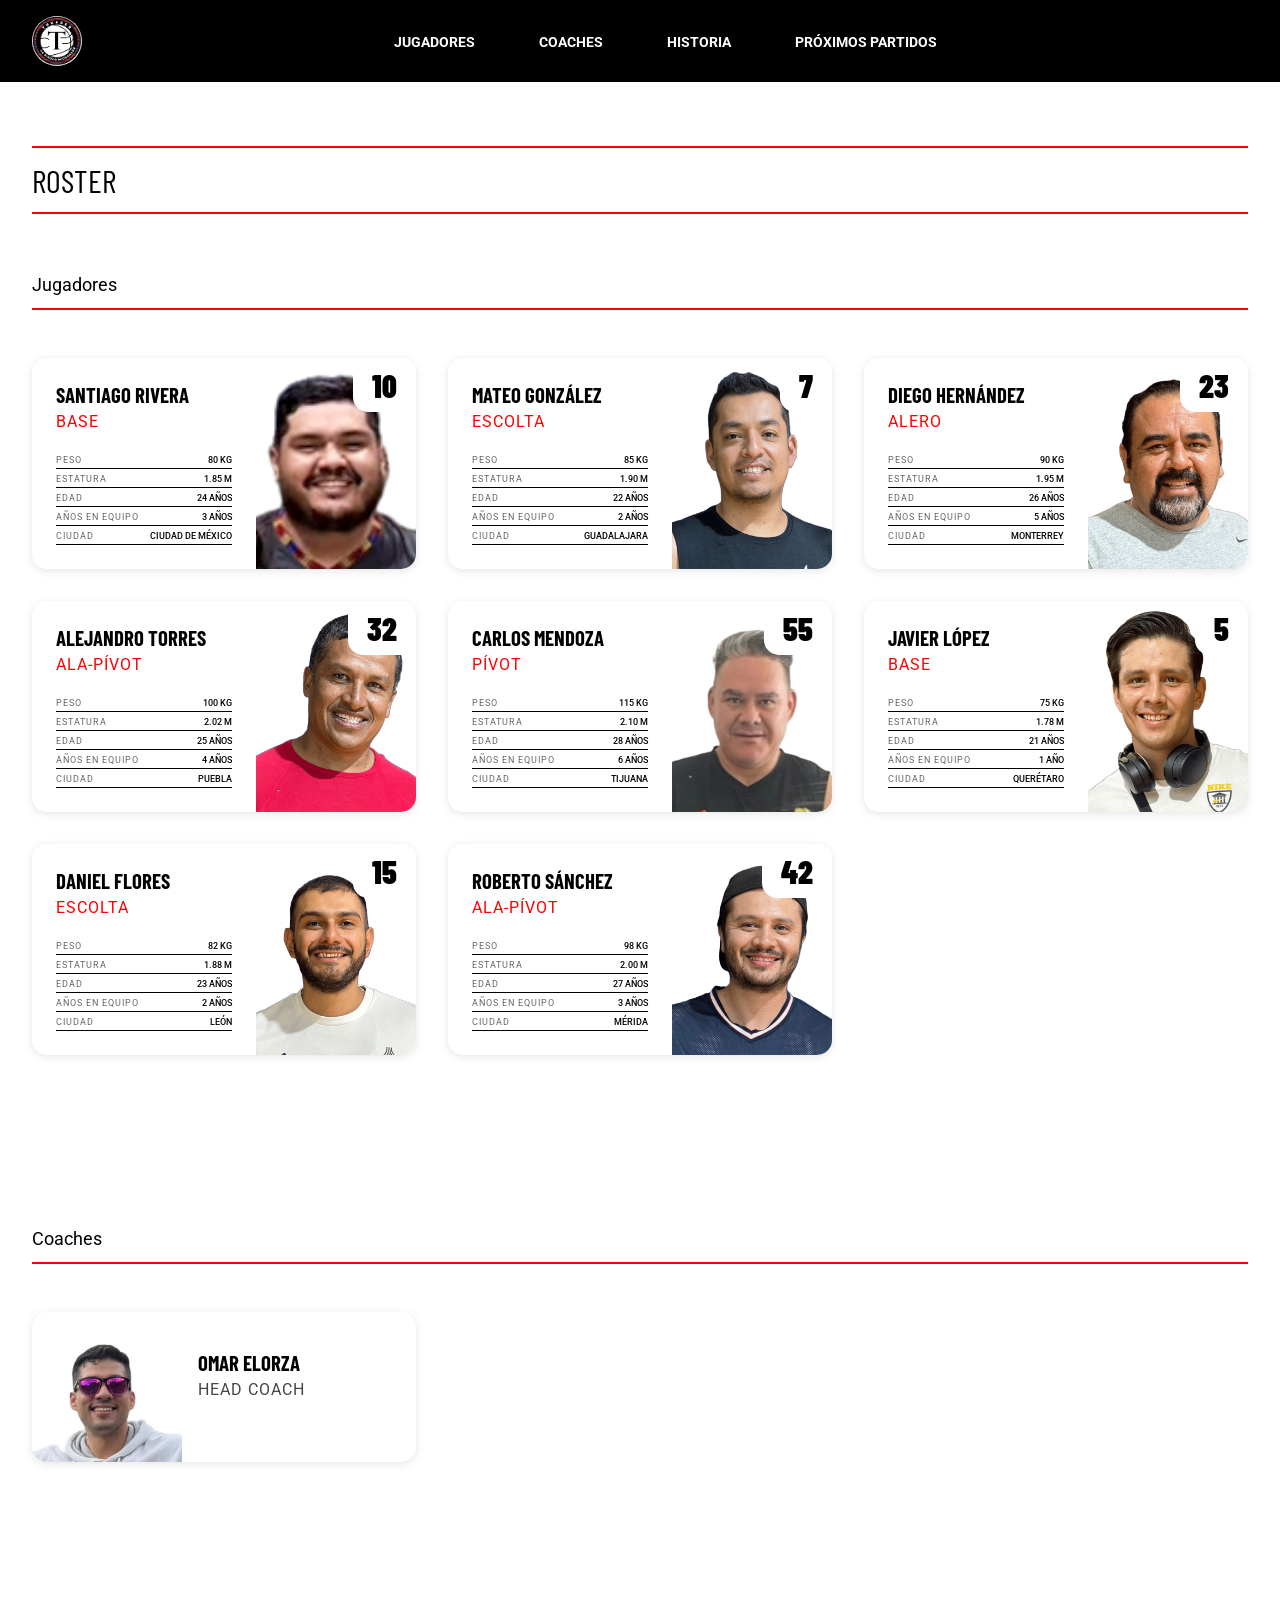
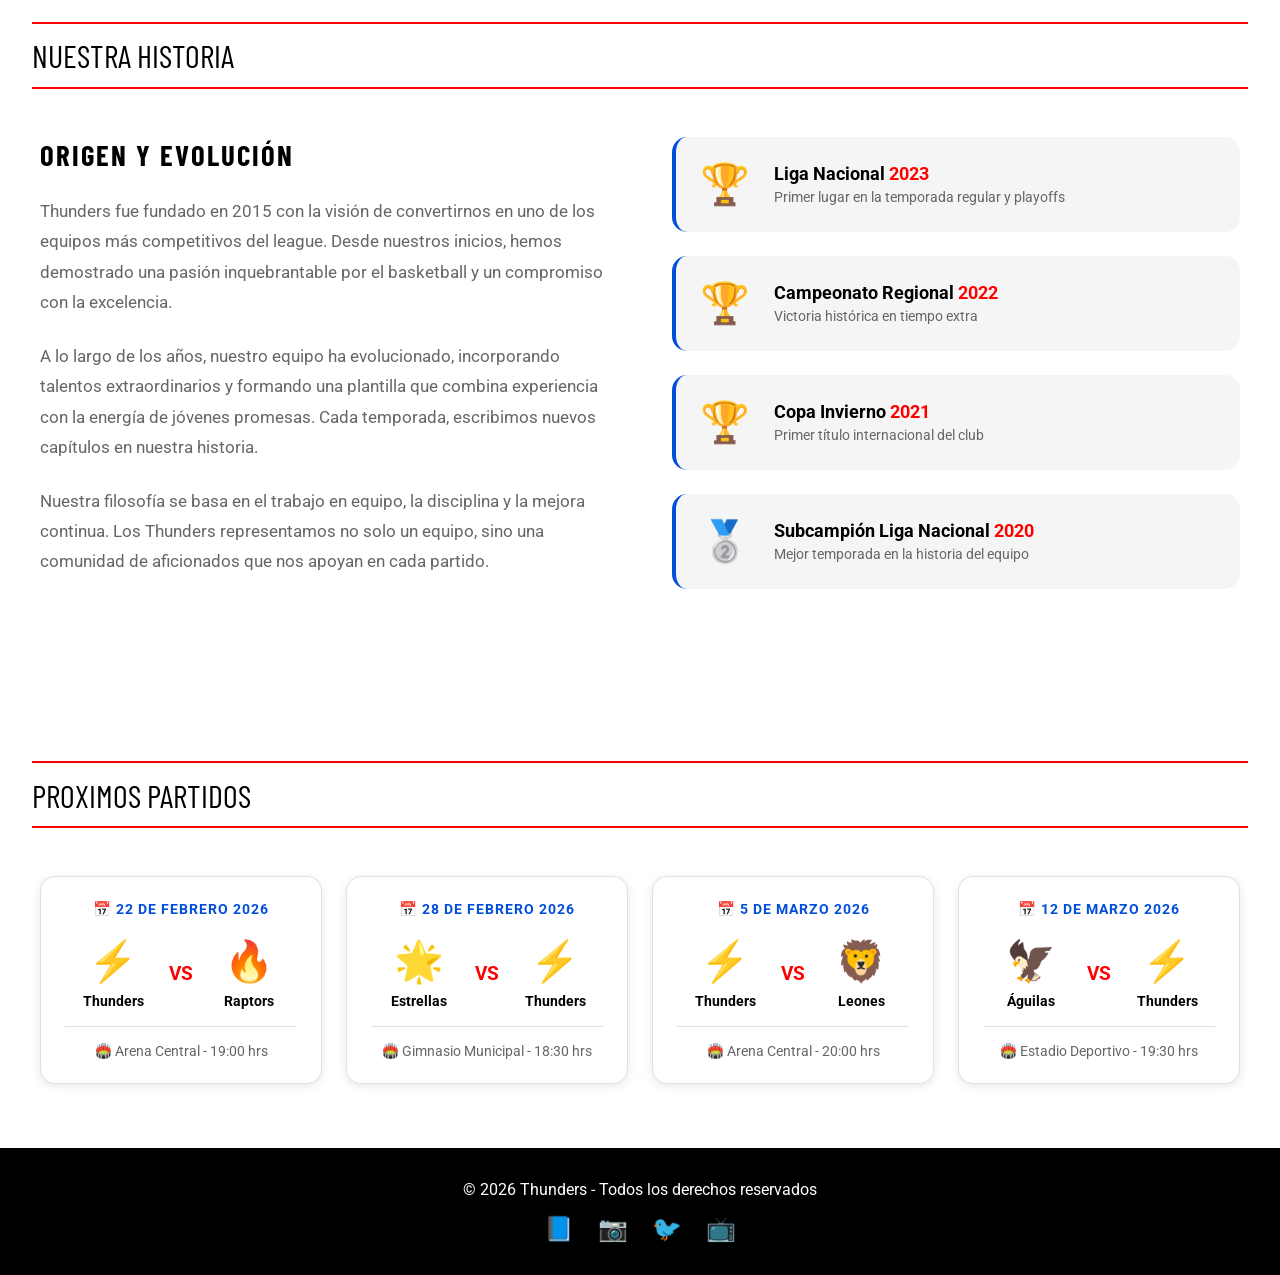
<file: index.backup.html>
<!DOCTYPE html>
<html lang="es">
<head>
    <meta charset="UTF-8">
    <meta name="viewport" content="width=device-width, initial-scale=1.0">
    <title>Thunders - Equipo de Basketball</title>
    <link href="https://fonts.googleapis.com/css2?family=Barlow+Condensed:wght@300;400;500;600;700&family=Roboto:wght@300;400;500;700;900&display=swap" rel="stylesheet">
    <style>
        .section-title-container {
            font-family: 'Barlow Condensed', 'Roboto', sans-serif;
        }

        h1, h2, h3, h4, .section-subtitle-container, .modal-name, .history-text h3, .championship-info h4, .player-name {
            font-family: 'Roboto', sans-serif;
        }

        * {
            margin: 0;
            padding: 0;
            box-sizing: border-box;
            font-family: 'Roboto', sans-serif;
        }

        .player-card {
            text-transform: uppercase;
        }

        :root {
            --primary: #004EDA;
            --secondary: #FF0000;
            --bg: #ffffff;
            --bg-card: #f5f5f5;
            --text: #000000;
            --text-muted: #666666;
        }

        body {
            background-color: var(--bg);
            color: var(--text);
        }

        nav {
            background: #000000;
            padding: 1rem 2rem;
            position: sticky;
            top: 0;
            z-index: 100;
            display: flex;
            align-items: center;
            justify-content: space-between;
            font: bold 1rem 'Barlow Condensed', sans-serif;
        }

        .nav-logo {
            width: 50px;
            height: 50px;
            background: #ffffff;
            border-radius: 50%;
            display: flex;
            align-items: center;
            justify-content: center;
            overflow: hidden;
        }

        .nav-logo img {
            width: 100%;
            height: 100%;
            object-fit: cover;
        }

        .nav-logo-placeholder {
            font-size: 1.5rem;
            color: #000000;
        }

        nav ul {
            display: flex;
            justify-content: center;
            list-style: none;
            gap: 2rem;
            flex-wrap: wrap;
            margin: 0 auto;
        }

        nav a {
            color: #ffffff;
            text-decoration: none;
            font-weight: bold;
            padding: 0.5rem 1rem;
            border-radius: 5px;
            transition: all 0.3s ease;
            text-transform: uppercase;
            font-size: 0.9rem;
        }

        nav a:hover {
            background: var(--primary);
            color: #ffffff;
        }

        section {
            padding: 4rem 2rem;
            max-width: 1400px;
            margin: 0 auto;
        }

        h2 {
            font-size: 1.5rem;
            color: #000000;
            margin: 0;
            text-align: left;
            text-transform: uppercase;
            letter-spacing: 3px;
            display: block;
        }

        .section-title-container {
            text-align: left;
            margin-bottom: 3rem;
            max-width: 1400px;
            margin-left: auto;
            margin-right: auto;
            border-top: 2px solid var(--secondary);
            border-bottom: 2px solid var(--secondary);
            padding: 0.8rem 0;
            font-size: 32px;
            font-family: 'Barlow Condensed',  sans-serif;
        }

        .section-subtitle-container {
            text-align: left;
            margin-bottom: 3rem;
            max-width: 1400px;
            margin-left: auto;
            margin-right: auto;
            border-bottom: 2px solid var(--secondary);
            padding: 0.8rem 0;
            font-size: 18px;
        }

        .coaches {
            margin-top: 2rem;
        }

        .player-photo-placeholder {
            font-size: 3rem;
            color: var(--text-muted);
        }

        .player-image-placeholder {
            font-size: 3rem;
            color: var(--text-muted);
        }

        .players-grid {
            display: grid;
            grid-template-columns: repeat(3, 1fr);
            gap: 2rem;
            max-width: 1400px;
            margin: 0 auto;
        }

        .player-card {
            display: flex;
            background: #ffffff;
            border-radius: 15px;
            overflow: hidden;
            cursor: pointer;
            transition: all 0.3s ease;
            border: none;
            position: relative;
            box-shadow: 0 2px 10px rgba(0, 0, 0, 0.1);
        }

        @media (max-width: 900px) {
            .players-grid {
                grid-template-columns: repeat(2, 1fr);
            }
        }

        .player-card:hover {
            transform: translateY(-5px);
            box-shadow: 0 10px 30px rgba(0, 78, 218, 0.2);
        }

        .player-number-badge {
            position: absolute;
            top: 0;
            right: 0;
            background: #ffffff;
            color: #000000;
            font-size: 2rem;
            font-weight: 900;
            padding: 0.5rem 1.2rem;
            border-bottom-left-radius: 15px;
            font-family: 'Barlow Condensed', sans-serif;
        }

        .player-left {
            flex: 1;
            padding: 1.5rem;
            display: flex;
            flex-direction: column;
            justify-content: center;
        }

        .player-name {
            font-size: 1.3rem;
            color: var(--text);
            font-weight: 700;
            margin-bottom: 0.3rem;
             font-family: 'Barlow Condensed', sans-serif;
        }

        .player-position {
            color: var(--secondary);
            font-weight: 400;
            text-transform: uppercase;
            letter-spacing: 1px;
            margin-bottom: 1.5rem;
        }

        .player-stats {
            display: flex;
            flex-direction: column;
            gap: 0.3rem;
        }

        .player-stat {
            display: flex;
            justify-content: space-between;
            border-bottom: 1px solid #000000;
            padding-bottom: 0.2rem;
        }

        .player-stat-label {
            font-size: 0.55rem;
            color: var(--text-muted);
            text-transform: uppercase;
            letter-spacing: 1px;
        }

        .player-stat-value {
            font-size: 0.55rem;
            color: var(--text);
            font-weight: 500;
        }

        .player-right {
            width: 160px;
            background: #ffffff;
            display: flex;
            align-items: center;
            justify-content: center;
        }

        .player-stats {
            display: flex;
            flex-direction: column;
            gap: 0.3rem;
        }

        .player-stat {
            display: flex;
            justify-content: space-between;
            border-bottom: 1px solid #000000;
            padding-bottom: 0.2rem;
        }

        .player-stat-label {
            font-size: 0.55rem;
            color: var(--text-muted);
            text-transform: uppercase;
            letter-spacing: 1px;
        }

        .player-stat-value {
            font-size: 0.55rem;
            color: var(--text);
            font-weight: 500;
        }

        .player-right {
            width: 160px;
            background: #ffffff;
            display: flex;
            align-items: center;
            justify-content: center;
        }

        .player-photo {
            width: 100%;
            height: 100%;
            display: flex;
            align-items: center;
            justify-content: center;
        }

        .player-photo img {
            width: 100%;
            height: 200px;
            object-fit: cover;
        }

        .player-photo-placeholder {
            font-size: 3rem;
            color: var(--text-muted);
        }

        .player-modal {
            display: none;
            position: fixed;
            top: 0;
            left: 0;
            width: 100%;
            height: 100%;
            background: rgba(255, 255, 255, 0.95);
            z-index: 1000;
            justify-content: center;
            align-items: center;
            padding: 2rem;
        }

        .modal-content {
            background: #ffffff;
            border-radius: 20px;
            max-width: 500px;
            width: 100%;
            position: relative;
            border: 2px solid var(--primary);
            box-shadow: 0 10px 40px rgba(0, 0, 0, 0.2);
        }

        .modal-close {
            position: absolute;
            top: 1rem;
            right: 1rem;
            background: var(--secondary);
            color: #fff;
            border: none;
            width: 40px;
            height: 40px;
            border-radius: 50%;
            font-size: 1.5rem;
            cursor: pointer;
            transition: background 0.3s ease;
            z-index: 10;
        }

        .modal-close:hover {
            background: var(--primary);
        }

        .modal-header {
            background: linear-gradient(135deg, var(--primary) 0%, #003bb5 100%);
            padding: 2.5rem;
            text-align: center;
            border-radius: 20px 20px 0 0;
            position: relative;
        }

        .modal-header::before {
            content: '';
            position: absolute;
            top: 0;
            left: 0;
            right: 0;
            bottom: 0;
            background: radial-gradient(circle at 50% 50%, rgba(255, 0, 0, 0.2) 0%, transparent 70%);
            border-radius: 20px 20px 0 0;
        }

        .modal-circle {
            width: 100px;
            height: 100px;
            border-radius: 50%;
            background: #ffffff;
            border: 4px solid var(--secondary);
            display: flex;
            align-items: center;
            justify-content: center;
            margin: 0 auto 1rem;
            position: relative;
            z-index: 1;
        }

        .modal-number {
            font-size: 2.5rem;
            font-weight: bold;
            color: var(--secondary);
        }

        .modal-name {
            font-size: 1.8rem;
            color: #ffffff;
            font-weight: bold;
            position: relative;
            z-index: 1;
        }

        .modal-position {
            color: var(--secondary);
            font-size: 1rem;
            text-transform: uppercase;
            letter-spacing: 2px;
            margin-top: 0.5rem;
            position: relative;
            z-index: 1;
        }

        .modal-body {
            padding: 2rem;
        }

        .stat-row {
            display: flex;
            justify-content: space-between;
            padding: 1rem 0;
            border-bottom: 1px solid #e0e0e0;
        }

        .stat-row:last-child {
            border-bottom: none;
        }

        .stat-label {
            color: var(--text-muted);
        }

        .stat-value {
            color: var(--secondary);
            font-weight: bold;
        }

        .player-modal.active {
            display: flex;
        }

        .modal-content {
            background: #000000;
            border-radius: 20px;
            max-width: 500px;
            width: 100%;
            position: relative;
            border: 2px solid var(--primary);
            animation: modalOpen 0.3s ease;
        }

        @keyframes modalOpen {
            from {
                opacity: 0;
                transform: scale(0.8);
            }
            to {
                opacity: 1;
                transform: scale(1);
            }
        }

        .modal-close {
            position: absolute;
            top: 1rem;
            right: 1rem;
            background: var(--primary);
            color: var(--text);
            border: none;
            width: 40px;
            height: 40px;
            border-radius: 50%;
            font-size: 1.5rem;
            cursor: pointer;
            transition: background 0.3s ease;
            z-index: 10;
        }

        .modal-close:hover {
            background: var(--secondary);
            color: var(--bg);
        }

        .modal-header {
            background: linear-gradient(135deg, var(--primary) 0%, #5a2ab5 100%);
            padding: 2.5rem;
            text-align: center;
            border-radius: 20px 20px 0 0;
            position: relative;
        }

        .modal-header::before {
            content: '';
            position: absolute;
            top: 0;
            left: 0;
            right: 0;
            bottom: 0;
            background: radial-gradient(circle at 50% 50%, rgba(198, 255, 51, 0.2) 0%, transparent 70%);
            border-radius: 20px 20px 0 0;
        }

        .modal-circle {
            width: 100px;
            height: 100px;
            border-radius: 50%;
            background: var(--bg-card);
            border: 4px solid var(--secondary);
            display: flex;
            align-items: center;
            justify-content: center;
            margin: 0 auto 1rem;
            position: relative;
            z-index: 1;
        }

        .modal-number {
            font-size: 2.5rem;
            font-weight: bold;
            color: var(--secondary);
        }

        .modal-name {
            font-size: 1.8rem;
            color: var(--text);
            font-weight: bold;
            position: relative;
            z-index: 1;
        }

        .modal-position {
            color: var(--secondary);
            font-size: 1rem;
            text-transform: uppercase;
            letter-spacing: 2px;
            margin-top: 0.5rem;
            position: relative;
            z-index: 1;
        }

        .modal-body {
            padding: 2rem;
        }

        .stat-row {
            display: flex;
            justify-content: space-between;
            padding: 1rem 0;
            border-bottom: 1px solid rgba(255, 255, 255, 0.1);
        }

        .stat-row:last-child {
            border-bottom: none;
        }

        .stat-label {
            color: var(--text-muted);
        }

        .stat-value {
            color: var(--secondary);
            font-weight: bold;
        }

        .history-section {
            background: #ffffff;
            padding: 4rem 2rem;
            margin-top: 2rem;
        }

        .history-section h2 {
            color: #000000;
        }

        .history-content {
            max-width: 1200px;
            margin: 0 auto;
            display: grid;
            grid-template-columns: 1fr 1fr;
            gap: 4rem;
            align-items: start;
        }

        .history-text h3 {
            color: var(--primary);
            font-size: 1.8rem;
            margin-bottom: 1.5rem;
            text-transform: uppercase;
            letter-spacing: 2px;
        }

        .history-text p {
            margin-bottom: 1.5rem;
            line-height: 1.8;
            color: var(--text-muted);
            font-size: 1.05rem;
        }

        .championships {
            display: flex;
            flex-direction: column;
            gap: 1.5rem;
        }

        .championship-item {
            background: #f5f5f5;
            padding: 1.5rem;
            border-radius: 15px;
            border-left: 4px solid var(--primary);
            display: flex;
            align-items: center;
            gap: 1.5rem;
            transition: all 0.3s ease;
        }

        .championship-item:hover {
            border-left-color: var(--secondary);
            transform: translateX(10px);
        }

        .trophy-icon {
            font-size: 2.5rem;
        }

        .championship-info h4 {
            color: var(--text);
            margin-bottom: 0.3rem;
            font-size: 1.1rem;
        }

        .championship-info p {
            color: var(--text-muted);
            font-size: 0.9rem;
        }

        .championship-year {
            color: var(--secondary) !important;
            font-weight: bold;
        }

        .matches-section {
            background: #ffffff;
            padding: 4rem 2rem;
            margin-top: 2rem;
        }

        .matches-section h2 {
            color: var(--secondary);
        }

        .matches-grid {
            display: grid;
            grid-template-columns: repeat(auto-fit, minmax(280px, 1fr));
            gap: 1.5rem;
            max-width: 1200px;
            margin: 0 auto;
        }

        .match-card {
            background: #ffffff;
            border-radius: 15px;
            padding: 1.5rem;
            border: 1px solid #e0e0e0;
            transition: all 0.3s ease;
            box-shadow: 0 2px 10px rgba(0, 0, 0, 0.1);
        }

        .match-card:hover {
            border-color: var(--secondary);
            box-shadow: 0 5px 25px rgba(255, 0, 0, 0.15);
            transform: translateY(-5px);
        }

        .match-date {
            color: var(--primary);
            font-weight: bold;
            margin-bottom: 1.2rem;
            text-align: center;
            text-transform: uppercase;
            letter-spacing: 1px;
            font-size: 0.9rem;
        }

        .match-teams {
            display: flex;
            justify-content: space-between;
            align-items: center;
            margin-bottom: 1rem;
        }

        .team {
            text-align: center;
            flex: 1;
        }

        .team-logo {
            font-size: 2.5rem;
            margin-bottom: 0.5rem;
        }

        .team-name {
            color: var(--text);
            font-weight: bold;
            font-size: 0.9rem;
        }

        .vs {
            color: var(--secondary);
            font-weight: bold;
            font-size: 1.2rem;
            padding: 0 0.5rem;
        }

        .match-venue {
            text-align: center;
            color: var(--text-muted);
            font-size: 0.85rem;
            padding-top: 1rem;
            border-top: 1px solid #e0e0e0;
        }

        .match-venue span {
            color: var(--primary);
        }

        footer {
            background: #000000;
            padding: 2rem;
            text-align: center;
            border-top: none;
            margin-top: 0;
        }

        footer p {
            color: #ffffff;
        }

        .social-links {
            margin-top: 1rem;
            display: flex;
            justify-content: center;
            gap: 1.5rem;
        }

        .social-links a {
            color: var(--secondary);
            font-size: 1.5rem;
            transition: color 0.3s ease;
            text-decoration: none;
        }

        .social-links a:hover {
            color: var(--primary);
        }

        @media (max-width: 768px) {
            .history-content {
                grid-template-columns: 1fr;
            }

            header h1 {
                font-size: 2.2rem;
                letter-spacing: 3px;
            }

            nav ul {
                flex-direction: column;
                align-items: center;
                gap: 0.5rem;
            }

            .player-card {
                width: 160px;
                height: 160px;
            }

            .player-icon {
                font-size: 2.5rem;
            }

            .player-name {
                font-size: 0.85rem;
            }

            section {
                padding: 3rem 1rem;
            }
        }
    </style>
</head>
<body>
    <nav>
        <div class="nav-logo">
            <img src="images/logo-t.png" alt="Thunders Logo">
        </div>
        <ul>
            <li><a href="#jugadores">Jugadores</a></li>
            <li><a href="#coaches">Coaches</a></li>
            <li><a href="#historia">Historia</a></li>
            <li><a href="#partidos">Próximos Partidos</a></li>
        </ul>
    </nav>

    <section id="jugadores">
        <div class="section-title-container">
            ROSTER
        </div>
        <div class="section-subtitle-container">
            Jugadores
        </div>
        <div class="players-grid">
            <div class="player-card" onclick="showPlayerModal(0)">
                <div class="player-number-badge">10</div>
                <div class="player-left">
                    <div class="player-name">Santiago Rivera</div>
                    <div class="player-position">Base</div>
                    <div class="player-stats">
                        <div class="player-stat">
                            <span class="player-stat-label">Peso</span>
                            <span class="player-stat-value">80 kg</span>
                        </div>
                        <div class="player-stat">
                            <span class="player-stat-label">Estatura</span>
                            <span class="player-stat-value">1.85 m</span>
                        </div>
                        <div class="player-stat">
                            <span class="player-stat-label">Edad</span>
                            <span class="player-stat-value">24 años</span>
                        </div>
                        <div class="player-stat">
                            <span class="player-stat-label">Años en equipo</span>
                            <span class="player-stat-value">3 años</span>
                        </div>
                        <div class="player-stat">
                            <span class="player-stat-label">Ciudad</span>
                            <span class="player-stat-value">Ciudad de México</span>
                        </div>
                    </div>
                </div>
                <div class="player-right">
                    <div class="player-photo">
                        <img src="images/team/Dario.png" alt="Jugador" style="width: 100%; height: 100%; object-fit: cover;">
                    </div>
                </div>
            </div>
            <div class="player-card" onclick="showPlayerModal(1)">
                <div class="player-number-badge">7</div>
                <div class="player-left">
                    <div class="player-name">Mateo González</div>
                    <div class="player-position">Escolta</div>
                    <div class="player-stats">
                        <div class="player-stat">
                            <span class="player-stat-label">Peso</span>
                            <span class="player-stat-value">85 kg</span>
                        </div>
                        <div class="player-stat">
                            <span class="player-stat-label">Estatura</span>
                            <span class="player-stat-value">1.90 m</span>
                        </div>
                        <div class="player-stat">
                            <span class="player-stat-label">Edad</span>
                            <span class="player-stat-value">22 años</span>
                        </div>
                        <div class="player-stat">
                            <span class="player-stat-label">Años en equipo</span>
                            <span class="player-stat-value">2 años</span>
                        </div>
                        <div class="player-stat">
                            <span class="player-stat-label">Ciudad</span>
                            <span class="player-stat-value">Guadalajara</span>
                        </div>
                    </div>
                </div>
                <div class="player-right">
                    <div class="player-photo">
                        <img src="images/team/Emmanuel.png" alt="Jugador" style="width: 100%; height: 100%; object-fit: cover;">
                    </div>
                </div>
            </div>
            <div class="player-card" onclick="showPlayerModal(2)">
                <div class="player-number-badge">23</div>
                <div class="player-left">
                    <div class="player-name">Diego Hernández</div>
                    <div class="player-position">Alero</div>
                    <div class="player-stats">
                        <div class="player-stat">
                            <span class="player-stat-label">Peso</span>
                            <span class="player-stat-value">90 kg</span>
                        </div>
                        <div class="player-stat">
                            <span class="player-stat-label">Estatura</span>
                            <span class="player-stat-value">1.95 m</span>
                        </div>
                        <div class="player-stat">
                            <span class="player-stat-label">Edad</span>
                            <span class="player-stat-value">26 años</span>
                        </div>
                        <div class="player-stat">
                            <span class="player-stat-label">Años en equipo</span>
                            <span class="player-stat-value">5 años</span>
                        </div>
                        <div class="player-stat">
                            <span class="player-stat-label">Ciudad</span>
                            <span class="player-stat-value">Monterrey</span>
                        </div>
                    </div>
                </div>
                <div class="player-right">
                    <div class="player-photo">
                        <img src="images/team/Ivan.png" alt="Jugador" style="width: 100%; height: 100%; object-fit: cover;">
                    </div>
                </div>
            </div>
            <div class="player-card" onclick="showPlayerModal(3)">
                <div class="player-number-badge">32</div>
                <div class="player-left">
                    <div class="player-name">Alejandro Torres</div>
                    <div class="player-position">Ala-Pívot</div>
                    <div class="player-stats">
                        <div class="player-stat">
                            <span class="player-stat-label">Peso</span>
                            <span class="player-stat-value">100 kg</span>
                        </div>
                        <div class="player-stat">
                            <span class="player-stat-label">Estatura</span>
                            <span class="player-stat-value">2.02 m</span>
                        </div>
                        <div class="player-stat">
                            <span class="player-stat-label">Edad</span>
                            <span class="player-stat-value">25 años</span>
                        </div>
                        <div class="player-stat">
                            <span class="player-stat-label">Años en equipo</span>
                            <span class="player-stat-value">4 años</span>
                        </div>
                        <div class="player-stat">
                            <span class="player-stat-label">Ciudad</span>
                            <span class="player-stat-value">Puebla</span>
                        </div>
                    </div>
                </div>
                <div class="player-right">
                    <div class="player-photo">
                        <img src="images/team/Roberto.png" alt="Jugador" style="width: 100%; height: 100%; object-fit: cover;">
                    </div>
                </div>
            </div>
            <div class="player-card" onclick="showPlayerModal(4)">
                <div class="player-number-badge">55</div>
                <div class="player-left">
                    <div class="player-name">Carlos Mendoza</div>
                    <div class="player-position">Pívot</div>
                    <div class="player-stats">
                        <div class="player-stat">
                            <span class="player-stat-label">Peso</span>
                            <span class="player-stat-value">115 kg</span>
                        </div>
                        <div class="player-stat">
                            <span class="player-stat-label">Estatura</span>
                            <span class="player-stat-value">2.10 m</span>
                        </div>
                        <div class="player-stat">
                            <span class="player-stat-label">Edad</span>
                            <span class="player-stat-value">28 años</span>
                        </div>
                        <div class="player-stat">
                            <span class="player-stat-label">Años en equipo</span>
                            <span class="player-stat-value">6 años</span>
                        </div>
                        <div class="player-stat">
                            <span class="player-stat-label">Ciudad</span>
                            <span class="player-stat-value">Tijuana</span>
                        </div>
                    </div>
                </div>
                <div class="player-right">
                    <div class="player-photo">
                        <img src="images/team/Jorge.png" alt="Jugador" style="width: 100%; height: 100%; object-fit: cover;">
                    </div>
                </div>
            </div>
            <div class="player-card" onclick="showPlayerModal(5)">
                <div class="player-number-badge">5</div>
                <div class="player-left">
                    <div class="player-name">Javier López</div>
                    <div class="player-position">Base</div>
                    <div class="player-stats">
                        <div class="player-stat">
                            <span class="player-stat-label">Peso</span>
                            <span class="player-stat-value">75 kg</span>
                        </div>
                        <div class="player-stat">
                            <span class="player-stat-label">Estatura</span>
                            <span class="player-stat-value">1.78 m</span>
                        </div>
                        <div class="player-stat">
                            <span class="player-stat-label">Edad</span>
                            <span class="player-stat-value">21 años</span>
                        </div>
                        <div class="player-stat">
                            <span class="player-stat-label">Años en equipo</span>
                            <span class="player-stat-value">1 año</span>
                        </div>
                        <div class="player-stat">
                            <span class="player-stat-label">Ciudad</span>
                            <span class="player-stat-value">Querétaro</span>
                        </div>
                    </div>
                </div>
                <div class="player-right">
                    <div class="player-photo">
                        <img src="images/team/Josue.png" alt="Jugador" style="width: 100%; height: 100%; object-fit: cover;">
                    </div>
                </div>
            </div>
            <div class="player-card" onclick="showPlayerModal(6)">
                <div class="player-number-badge">15</div>
                <div class="player-left">
                    <div class="player-name">Daniel Flores</div>
                    <div class="player-position">Escolta</div>
                    <div class="player-stats">
                        <div class="player-stat">
                            <span class="player-stat-label">Peso</span>
                            <span class="player-stat-value">82 kg</span>
                        </div>
                        <div class="player-stat">
                            <span class="player-stat-label">Estatura</span>
                            <span class="player-stat-value">1.88 m</span>
                        </div>
                        <div class="player-stat">
                            <span class="player-stat-label">Edad</span>
                            <span class="player-stat-value">23 años</span>
                        </div>
                        <div class="player-stat">
                            <span class="player-stat-label">Años en equipo</span>
                            <span class="player-stat-value">2 años</span>
                        </div>
                        <div class="player-stat">
                            <span class="player-stat-label">Ciudad</span>
                            <span class="player-stat-value">León</span>
                        </div>
                    </div>
                </div>
                <div class="player-right">
                    <div class="player-photo">
                        <img src="images/team/Mau.png" alt="Jugador" style="width: 100%; height: 100%; object-fit: cover;">
                    </div>
                </div>
            </div>
            <div class="player-card" onclick="showPlayerModal(7)">
                <div class="player-number-badge">42</div>
                <div class="player-left">
                    <div class="player-name">Roberto Sánchez</div>
                    <div class="player-position">Ala-Pívot</div>
                    <div class="player-stats">
                        <div class="player-stat">
                            <span class="player-stat-label">Peso</span>
                            <span class="player-stat-value">98 kg</span>
                        </div>
                        <div class="player-stat">
                            <span class="player-stat-label">Estatura</span>
                            <span class="player-stat-value">2.00 m</span>
                        </div>
                        <div class="player-stat">
                            <span class="player-stat-label">Edad</span>
                            <span class="player-stat-value">27 años</span>
                        </div>
                        <div class="player-stat">
                            <span class="player-stat-label">Años en equipo</span>
                            <span class="player-stat-value">3 años</span>
                        </div>
                        <div class="player-stat">
                            <span class="player-stat-label">Ciudad</span>
                            <span class="player-stat-value">Mérida</span>
                        </div>
                    </div>
                </div>
                <div class="player-right">
                    <div class="player-photo">
                        <img src="images/team/Nico.png" alt="Jugador" style="width: 100%; height: 100%; object-fit: cover;">
                    </div>
                </div>
            </div>
        </div>
    </section>

    <section id="coaches">

         <div class="section-subtitle-container coaches">
            Coaches
        </div>
        <div class="players-grid">

            <div class="player-card" style="flex-direction: row; align-items: center;">
                <div class="player-photo" style="width: 150px; flex-shrink: 0;">
                    <img src="images/team/Omar.png" alt="OMAR ELORZA" style="width: 100%; height: 150px; object-fit: cover;">
                </div>
                <div class="player-left" style="padding: 1rem;">
                    <div class="player-name">OMAR ELORZA</div>
                    <div class="player-position" style="color: #444444;">HEAD COACH</div>
                </div>
            </div>

        </div>

    </section>

    <div class="player-modal" id="playerModal">
        <div class="modal-content">
            <button class="modal-close" onclick="closeModal()">×</button>
            <div class="modal-header">
                <div class="modal-circle">
                    <div class="modal-number" id="modalNumber">10</div>
                </div>
                <div class="modal-name" id="modalName">Santiago Rivera</div>
                <div class="modal-position" id="modalPosition">Base</div>
            </div>
            <div class="modal-body">
                <div class="stat-row">
                    <span class="stat-label">Edad</span>
                    <span class="stat-value" id="modalAge">24 años</span>
                </div>
                <div class="stat-row">
                    <span class="stat-label">Altura</span>
                    <span class="stat-value" id="modalHeight">1.85 m</span>
                </div>
                <div class="stat-row">
                    <span class="stat-label">Peso</span>
                    <span class="stat-value" id="modalWeight">80 kg</span>
                </div>
                <div class="stat-row">
                    <span class="stat-label">Puntos por Partido</span>
                    <span class="stat-value" id="modalPoints">18.5</span>
                </div>
                <div class="stat-row">
                    <span class="stat-label">Asistencias</span>
                    <span class="stat-value" id="modalAssists">7.2</span>
                </div>
                <div class="stat-row">
                    <span class="stat-label">Rebotes</span>
                    <span class="stat-value" id="modalRebounds">3.8</span>
                </div>
            </div>
        </div>
    </div>

    <section id="historia" class="history-section">
        <div class="section-title-container">
           NUESTRA HISTORIA
        </div>
        <div class="history-content">
            <div class="history-text">
                <h3 style="color: #000000; font-family: 'Barlow Condensed', sans-serif;">ORIGEN Y EVOLUCIÓN</h3>
                <p>Thunders fue fundado en 2015 con la visión de convertirnos en uno de los equipos más competitivos del league. Desde nuestros inicios, hemos demostrado una pasión inquebrantable por el basketball y un compromiso con la excelencia.</p>
                <p>A lo largo de los años, nuestro equipo ha evolucionado, incorporando talentos extraordinarios y formando una plantilla que combina experiencia con la energía de jóvenes promesas. Cada temporada, escribimos nuevos capítulos en nuestra historia.</p>
                <p>Nuestra filosofía se basa en el trabajo en equipo, la disciplina y la mejora continua. Los Thunders representamos no solo un equipo, sino una comunidad de aficionados que nos apoyan en cada partido.</p>
            </div>
            <div class="championships">
                <div class="championship-item">
                    <div class="trophy-icon">🏆</div>
                    <div class="championship-info">
                        <h4>Liga Nacional <span class="championship-year">2023</span></h4>
                        <p>Primer lugar en la temporada regular y playoffs</p>
                    </div>
                </div>
                <div class="championship-item">
                    <div class="trophy-icon">🏆</div>
                    <div class="championship-info">
                        <h4>Campeonato Regional <span class="championship-year">2022</span></h4>
                        <p>Victoria histórica en tiempo extra</p>
                    </div>
                </div>
                <div class="championship-item">
                    <div class="trophy-icon">🏆</div>
                    <div class="championship-info">
                        <h4>Copa Invierno <span class="championship-year">2021</span></h4>
                        <p>Primer título internacional del club</p>
                    </div>
                </div>
                <div class="championship-item">
                    <div class="trophy-icon">🥈</div>
                    <div class="championship-info">
                        <h4>Subcampión Liga Nacional <span class="championship-year">2020</span></h4>
                        <p>Mejor temporada en la historia del equipo</p>
                    </div>
                </div>
            </div>
        </div>
    </section>

    <section id="partidos" class="matches-section">
        <div class="section-title-container">
            PROXIMOS PARTIDOS
        </div>
        <div class="matches-grid">
            <div class="match-card">
                <div class="match-date">📅 22 de Febrero 2026</div>
                <div class="match-teams">
                    <div class="team">
                        <div class="team-logo">⚡</div>
                        <div class="team-name">Thunders</div>
                    </div>
                    <div class="vs">VS</div>
                    <div class="team">
                        <div class="team-logo">🔥</div>
                        <div class="team-name">Raptors</div>
                    </div>
                </div>
                <div class="match-venue"><span>🏟️</span> Arena Central - 19:00 hrs</div>
            </div>
            <div class="match-card">
                <div class="match-date">📅 28 de Febrero 2026</div>
                <div class="match-teams">
                    <div class="team">
                        <div class="team-logo">🌟</div>
                        <div class="team-name">Estrellas</div>
                    </div>
                    <div class="vs">VS</div>
                    <div class="team">
                        <div class="team-logo">⚡</div>
                        <div class="team-name">Thunders</div>
                    </div>
                </div>
                <div class="match-venue"><span>🏟️</span> Gimnasio Municipal - 18:30 hrs</div>
            </div>
            <div class="match-card">
                <div class="match-date">📅 5 de Marzo 2026</div>
                <div class="match-teams">
                    <div class="team">
                        <div class="team-logo">⚡</div>
                        <div class="team-name">Thunders</div>
                    </div>
                    <div class="vs">VS</div>
                    <div class="team">
                        <div class="team-logo">🦁</div>
                        <div class="team-name">Leones</div>
                    </div>
                </div>
                <div class="match-venue"><span>🏟️</span> Arena Central - 20:00 hrs</div>
            </div>
            <div class="match-card">
                <div class="match-date">📅 12 de Marzo 2026</div>
                <div class="match-teams">
                    <div class="team">
                        <div class="team-logo">🦅</div>
                        <div class="team-name">Águilas</div>
                    </div>
                    <div class="vs">VS</div>
                    <div class="team">
                        <div class="team-logo">⚡</div>
                        <div class="team-name">Thunders</div>
                    </div>
                </div>
                <div class="match-venue"><span>🏟️</span> Estadio Deportivo - 19:30 hrs</div>
            </div>
        </div>
    </section>

    <footer>
        <p>© 2026 Thunders - Todos los derechos reservados</p>
        <div class="social-links">
            <a href="#">📘</a>
            <a href="#">📷</a>
            <a href="#">🐦</a>
            <a href="#">📺</a>
        </div>
    </footer>

    <script>
        const players = [
            { name: 'Santiago Rivera', number: 10, position: 'Base', age: '24 años', height: '1.85 m', weight: '80 kg', points: '18.5', assists: '7.2', rebounds: '3.8' },
            { name: 'Mateo González', number: 7, position: 'Escolta', age: '22 años', height: '1.90 m', weight: '85 kg', points: '15.2', assists: '4.5', rebounds: '4.1' },
            { name: 'Diego Hernández', number: 23, position: 'Alero', age: '26 años', height: '1.95 m', weight: '90 kg', points: '20.3', assists: '3.8', rebounds: '6.5' },
            { name: 'Alejandro Torres', number: 32, position: 'Ala-Pívot', age: '25 años', height: '2.02 m', weight: '100 kg', points: '12.8', assists: '2.5', rebounds: '9.2' },
            { name: 'Carlos Mendoza', number: 55, position: 'Pívot', age: '28 años', height: '2.10 m', weight: '115 kg', points: '10.5', assists: '1.8', rebounds: '12.3' },
            { name: 'Javier López', number: 5, position: 'Base', age: '21 años', height: '1.78 m', weight: '75 kg', points: '8.5', assists: '5.8', rebounds: '2.2' },
            { name: 'Daniel Flores', number: 15, position: 'Escolta', age: '23 años', height: '1.88 m', weight: '82 kg', points: '14.0', assists: '3.5', rebounds: '3.0' },
            { name: 'Roberto Sánchez', number: 42, position: 'Ala-Pívot', age: '27 años', height: '2.00 m', weight: '98 kg', points: '11.2', assists: '2.0', rebounds: '7.8' }
        ];

        function showPlayerModal(playerIndex) {
            const player = players[playerIndex];
            document.getElementById('modalNumber').textContent = player.number;
            document.getElementById('modalName').textContent = player.name;
            document.getElementById('modalPosition').textContent = player.position;
            document.getElementById('modalAge').textContent = player.age;
            document.getElementById('modalHeight').textContent = player.height;
            document.getElementById('modalWeight').textContent = player.weight;
            document.getElementById('modalPoints').textContent = player.points;
            document.getElementById('modalAssists').textContent = player.assists;
            document.getElementById('modalRebounds').textContent = player.rebounds;
            
            document.getElementById('playerModal').classList.add('active');
            document.body.style.overflow = 'hidden';
        }

        function closeModal() {
            document.getElementById('playerModal').classList.remove('active');
            document.body.style.overflow = 'auto';
        }

        document.getElementById('playerModal').addEventListener('click', function(e) {
            if (e.target === this) {
                closeModal();
            }
        });

        document.addEventListener('keydown', function(e) {
            if (e.key === 'Escape') {
                closeModal();
            }
        });
    </script>
</body>
</html>
</file>
